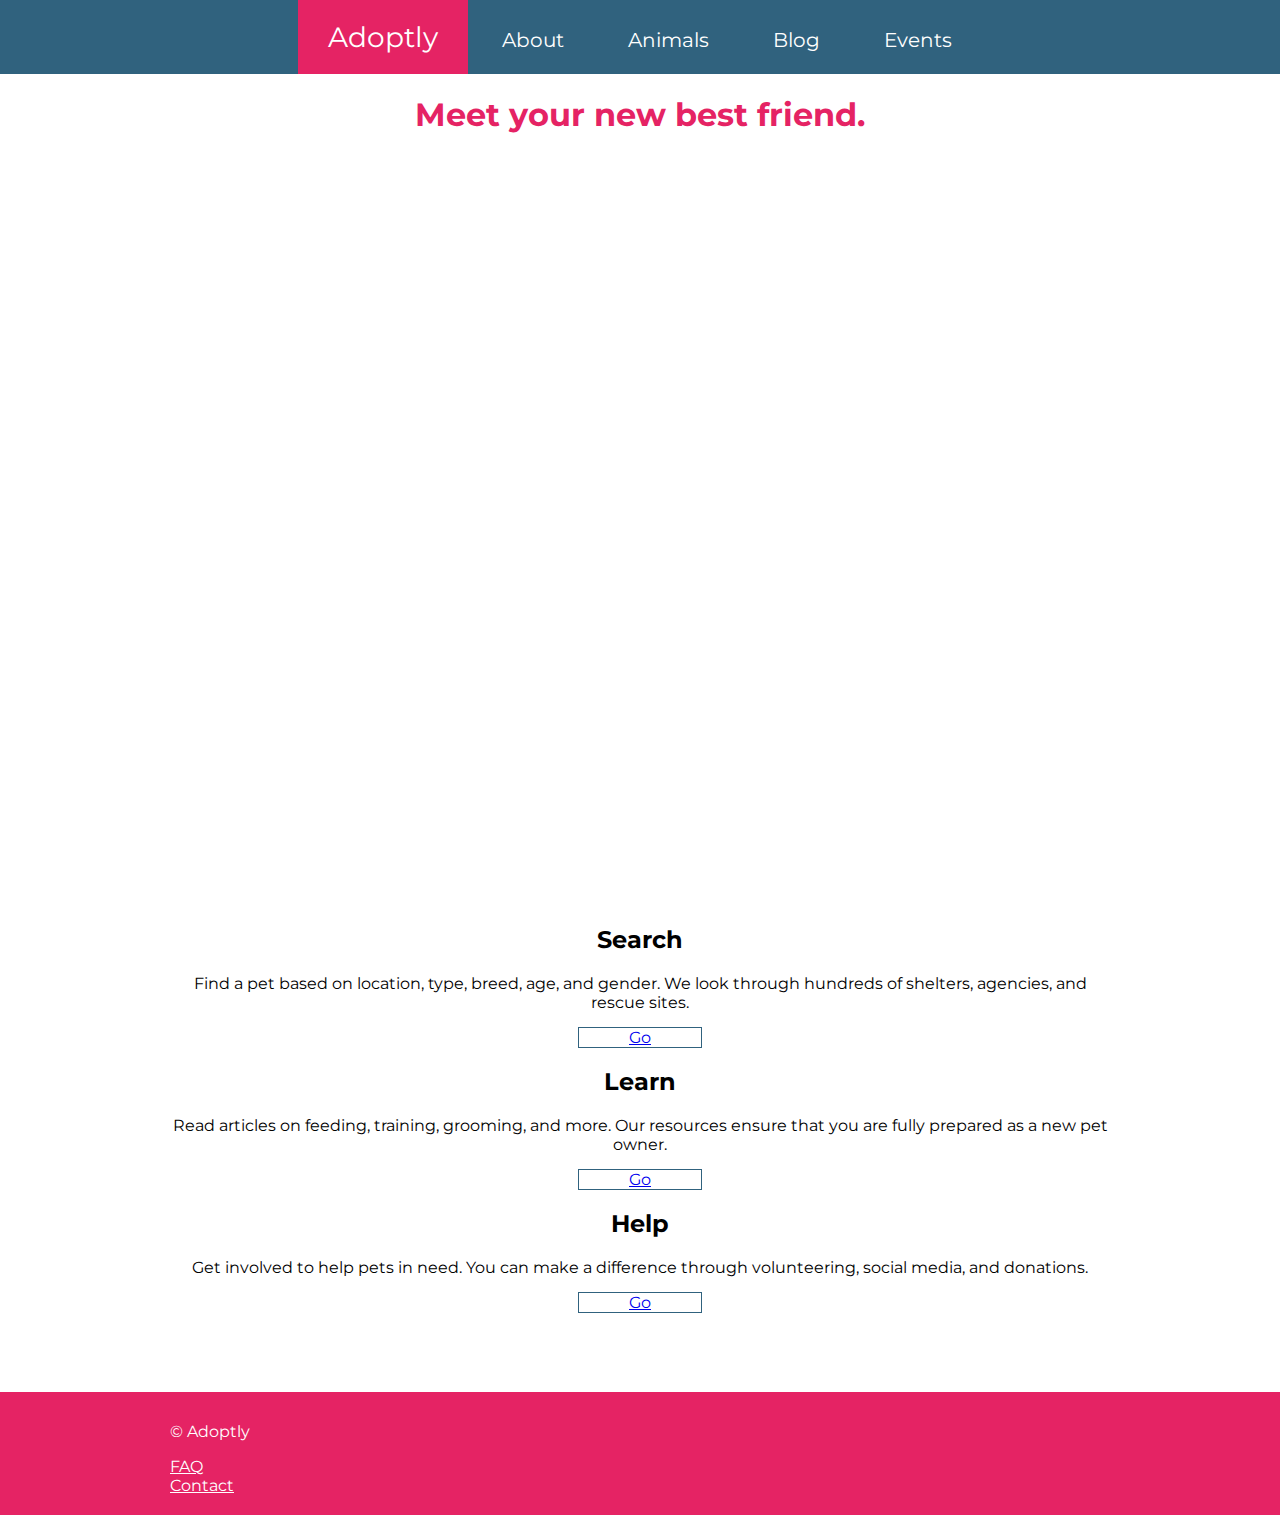
<file: Adoptly/index.html>
<!doctype html>
<html>

<head>
  <link rel="stylesheet" href="https://s3.amazonaws.com/codecademy-content/projects/bootstrap.min.css">
  <link href='https://fonts.googleapis.com/css?family=Montserrat:400,700' rel='stylesheet' type='text/css'>
  <link href='https://fonts.googleapis.com/css?family=Open+Sans:400' rel='stylesheet' type='text/css'>
  <link rel="stylesheet" href="style.css">
</head>

<body>
  <div class="header">
    <div class="container">
      <ul>
        <li class="main">Adoptly</li>
        <li>About</li>
        <li>Animals</li>
        <li>Blog</li>
        <li>Events</li>
      </ul>

    </div>
  </div>

  <div class="jumbotron">
    <div class="container">
      <h1>Meet your new best friend.</h1>
    </div>
  </div>

  <div class="supporting">
    <div class="container">
      <div class="row">
        <div class="col-md-4">
          <h2>Search</h2>
          <p>Find a pet based on location, type, breed, age, and gender. We look through hundreds of shelters, agencies, and rescue sites.</p>
          <a href="#" class="btn">Go</a>
        </div>

        <div class="col-md-4">
          <h2>Learn</h2>
          <p>Read articles on feeding, training, grooming, and more. Our resources ensure that you are fully prepared as a new pet owner.</p>
          <a href="#" class="btn">Go</a>
        </div>

        <div class="col-md-4">
          <h2>Help</h2>
          <p>Get involved to help pets in need. You can make a difference through volunteering, social media, and donations.</p>
          <a href="#" class="btn">Go</a>
        </div>
      </div>
    </div>
  </div>

  <div class="footer">
    <div class="container">
      <div class="row">
        <div class="col-md-2">
          <div class="c">&copy Adoptly</div>
        </div>
        <div class="col-md-10">
          <ul class="nav nav-pills pull-right">
            <li>
              <a href="#">FAQ</a></li>
            <li>
              <a href="#">Contact</a> </li>
          </ul>
        </div>
      </div>
    </div>
  </div>
</body>

</html>
</file>
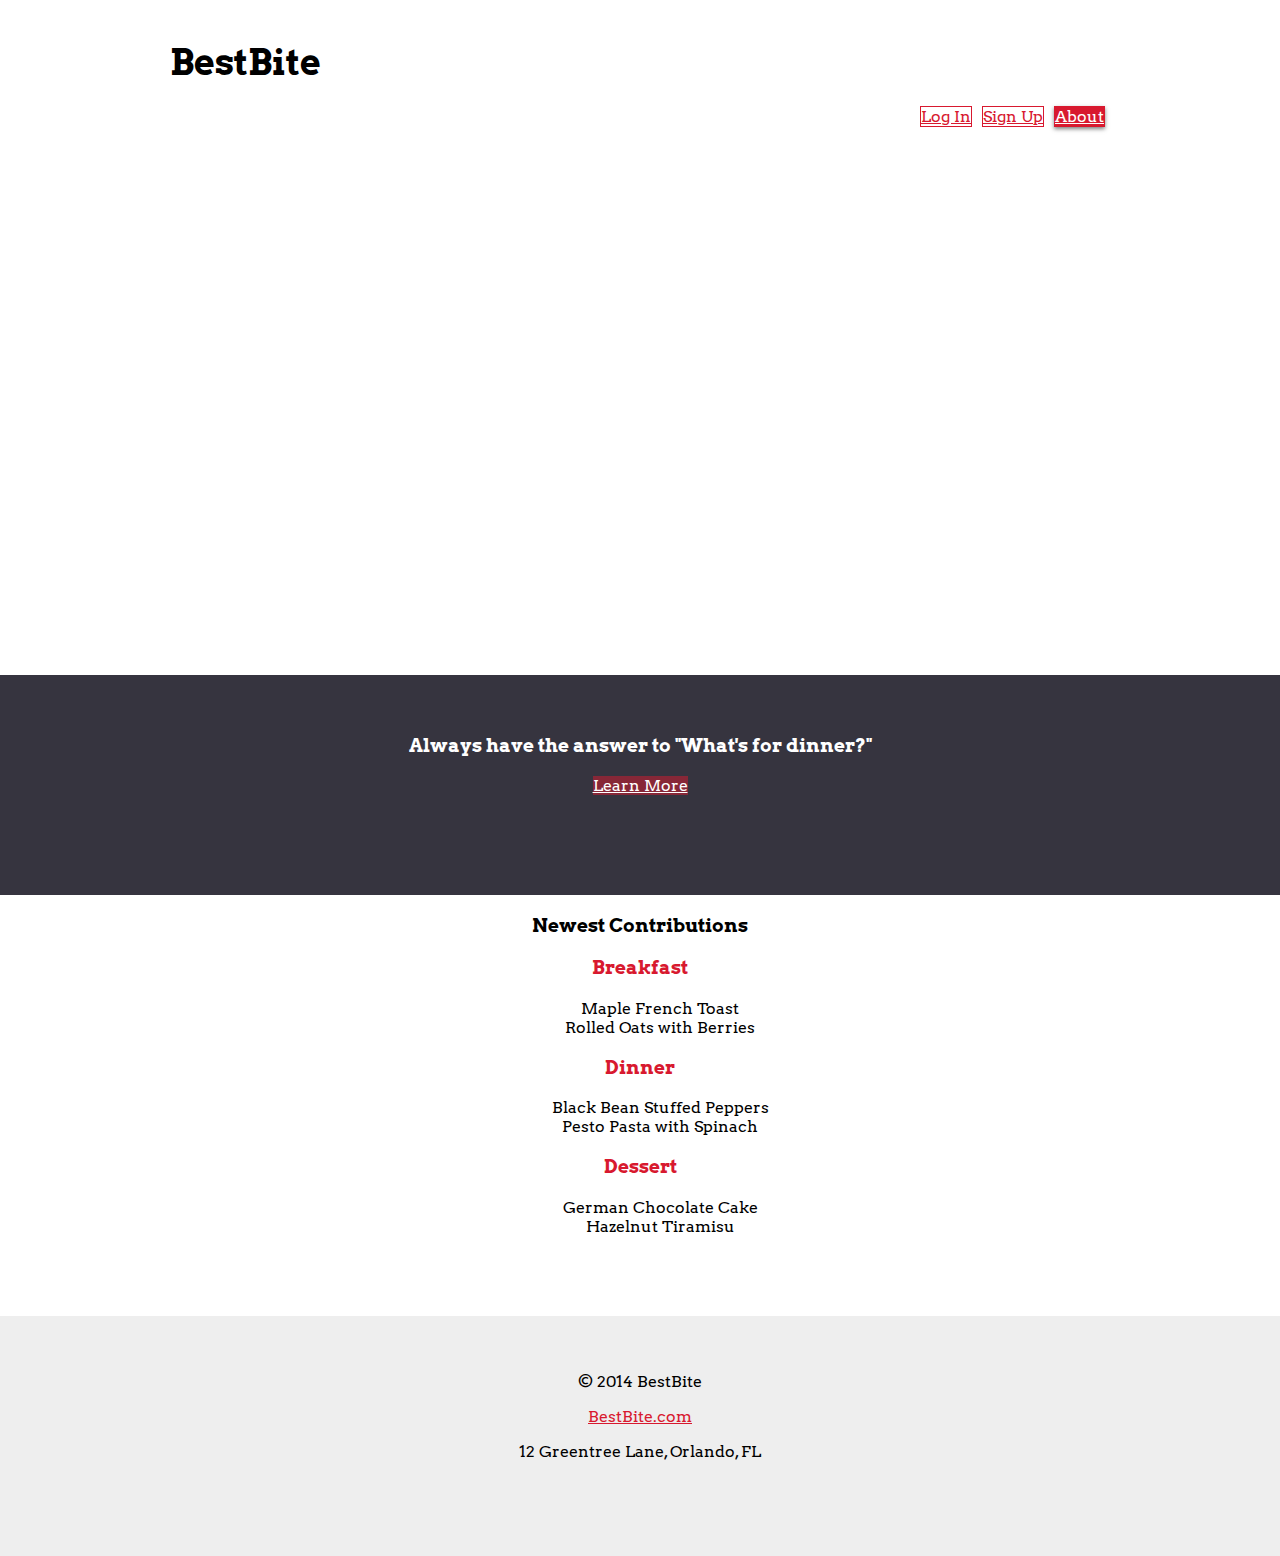
<file: BestBite/index.html>
<!doctype html>
<html>

<head>
  <link rel="stylesheet" href="https://s3.amazonaws.com/codecademy-content/courses/ltp/css/bootstrap.css">
  <link href='https://fonts.googleapis.com/css?family=Arvo:400,700' rel='stylesheet' type='text/css'>
  <link rel="stylesheet" href="style.css">
</head>

<body>

  <div class="header">
    <div class="container">
      <div class="row">
        <div class="col-md-6">
          <h1>BestBite</h1>
        </div>
        <div class="col-md-6"></div>
        <ul class="nav nav-pills">
          <li role="presentation" class="active"><a href="#">About</a></li>
          <li role="presentation"><a href="#">Sign Up</a></li>
          <li role="presentation"><a href="#">Log In</a></li>
        </ul>
      </div>
    </div>
  </div>

  <div class="jumbotron">
    <div class="container">
      <div class="row">
        <div class="col-md-4">
          <h2>Browse.</h2>
        </div>
      </div>
      <div class="row">
        <div class="col-md-0.25 col-md-offset-1">
          <h2>Create.</h2>
        </div>
      </div>
      <div class="row">
        <div class="col-md-0.25 col-md-offset-2">
          <h2>Share.</h2>
        </div>
      </div>
    </div>
  </div>

  <div class="section banner">
    <div class="container">
      <h3>Always have the answer to "What's for dinner?"</h3>
      <a class="btn btn-default" href="#" role="button">Learn More</a>
    </div>
  </div>

  <div class="section">
    <div class="container">
      <div class="page-header">
        <h3>Newest Contributions</h3>
      </div>
      <div class="row">
        <div class="col-md-4">
          <h3>Breakfast</h3>
          <ul>
            <li>Maple French Toast</li>
            <li>Rolled Oats with Berries</li>
          </ul>
        </div>
        <div class="col-md-4">
          <h3>Dinner</h3>
          <ul>
            <li>Black Bean Stuffed Peppers</li>
            <li>Pesto Pasta with Spinach</li>
          </ul>
        </div>
        <div class="col-md-4">
          <h3>Dessert</h3>
          <ul>
            <li>German Chocolate Cake</li>
            <li>Hazelnut Tiramisu</li>
          </ul>
        </div>
      </div>
    </div>
  </div>

  <div class="footer">
    <div class="container">
      <div class="row">
        <div class="col-md-4">
          <p>&copy 2014 BestBite</p>
        </div>
        <div class="col-md-4">
          <p class="a-center">
            <a href="#">BestBite.com</a></p>
        </div>
        <div class="col-md-4">
          <p class="a-right">12 Greentree Lane, Orlando, FL</p>
        </div>
      </div>
    </div>
  </div>

</body>

</html>
</file>
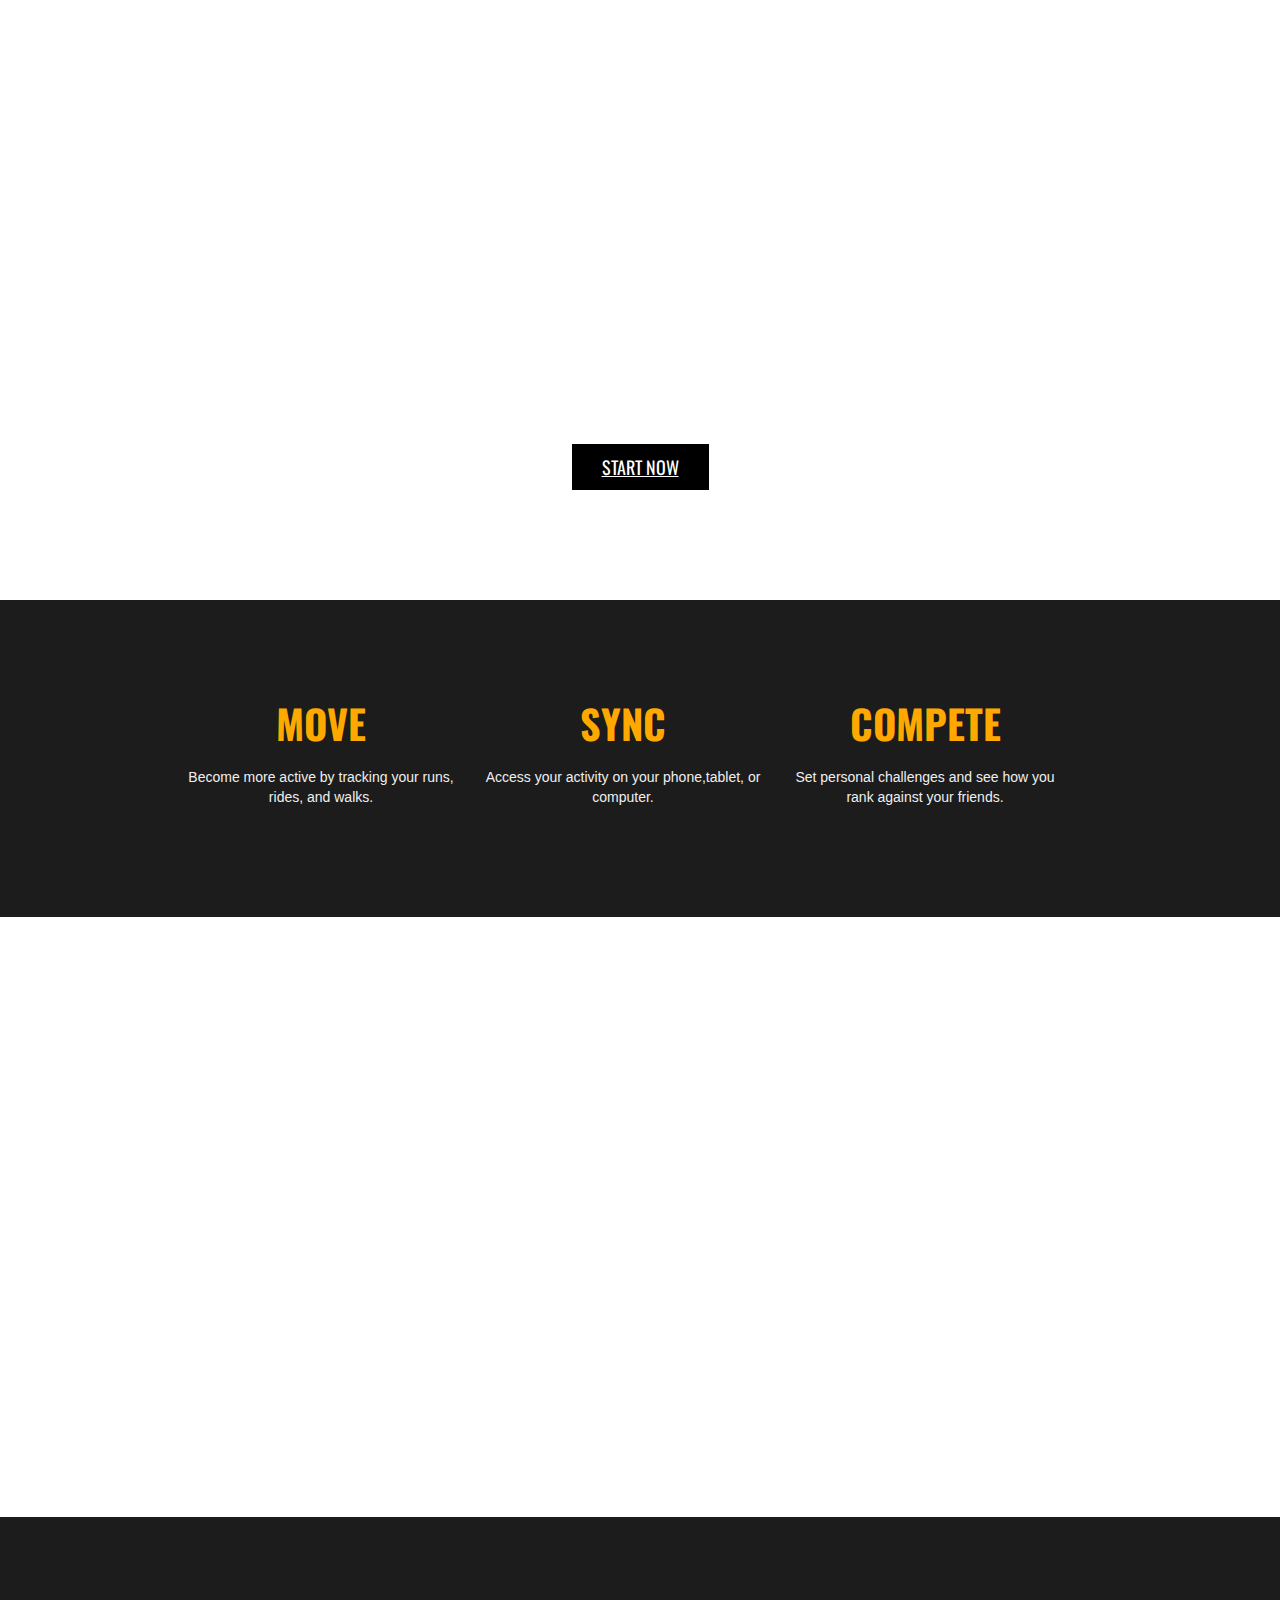
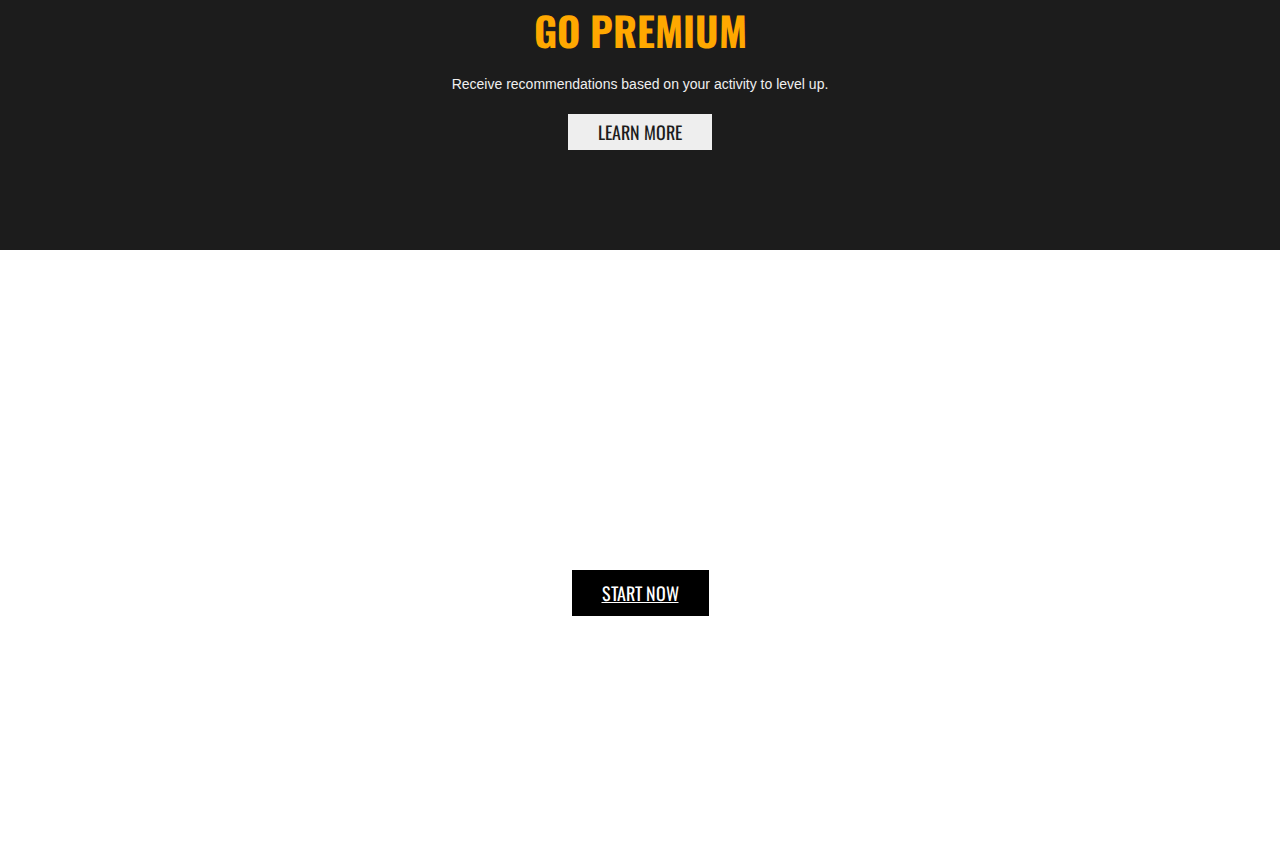
<file: Move/index.html>
<!doctype html>
<html>

<head>
  <link href='https://fonts.googleapis.com/css?family=Oswald:400,700' rel='stylesheet' type='text/css'>
  <link rel='stylesheet' href='style.css' />
</head>

<body>
  <div class="main">
    <div class="container">
      <h1>Move</h1>
      <p>Form healthy habits to take your fitness to the next level.</p>
      <p><a href="#" class="button">Start Now</a></p>
    </div>
  </div>

  <div class="supporting">
    <div class="container">
      <div class="col">
        <h2>Move</h2>
        <p>Become more active by tracking your runs, rides, and walks.</p>
      </div>
      <div class="col">
        <h2>Sync</h2>
        <p>Access your activity on your phone,tablet, or computer.</p>
      </div>
      <div class="col">
        <h2>Compete</h2>
        <p>Set personal challenges and see how you rank against your friends.</p>
      </div>

      <div class="clearfix"></div>
    </div>
  </div>


  <div class="feature">
    <div class="container">
      <h2>Move. Rest. Recover. Move.</h2>
    </div>
  </div>
  <div class="supporting">
    <div class="container">
      <h2>Go Premium</h2>
      <p>Receive recommendations based on your activity to level up.</p>
      <p><a href="#" class="btn">Learn More</a></p>
    </div>
  </div>
  <div class="footer">
    <div class="container">
      <h2>Stop scrolling. Start moving</h2>
      <p><a href="#" class="button">Start Now</a></p>
    </div>
  </div>
</body>

</html>
</file>
<file: Adoptly/style.css>
html, body {
  margin: 0;
  padding: 0;
  font-family: 'Montserrat', sans-serif;
}
.header {
  background-color: #30627E;
}
.container {
  max-width: 940px;
  margin: 0 auto;
  padding: 0;
}
.header ul {
  list-style: none;
  text-align: center;
  margin: 0;
  padding: 0;
}
.header .main {
  background-color: #e52364;
  font-size: 28px;
}
.header li {
  display: inline-block;
  margin: 0;
  color: white;
  font-size: 20px;
  padding: 20px 30px;
}

/*jumbotron*/

.jumbotron {
  background: url('https://s3.amazonaws.com/codecademy-content/projects/adoptly/bg.jpg') no-repeat center center;
  background-size: cover;
  height: 800px;
}
.jumbotron h1 {
  display: relative;
  text-align: center;
  color: #E52364;
  font-weight: bold;
}

/*supporting */

.supporting {
  padding: 10px 30px 80px;
}
.col-md-4 {
  text-align: center;
}
.col-md-4 p {
  font-weight: 10px;
}
.btn {
  border: 1px solid #30627E;
  padding-left: 50px;
  padding-right: 50px;
}

/*footer */

.footer {
  padding: 20px;
  background: #e52364;
  color: white;
}
.col-md-2 .c {
  text-align: left;
  padding-top: 10px;
}
.nav {
  padding-left: 0;
  margin-bottom: 0;
  list-style: none;
  color: white;
}
.nav li a {
  color: white;
}
@media (max-width: 500px) {
  ul li {
    width: 100%;
  }
}
</file>
<file: BestBite/style.css>
html, body {
  margin: 0;
  padding: 0;
  font-family: 'Arvo', serif;
  font-size: 16px;
}
.header {
  padding: 40px;
}
.header h1 {
  margin: 0;
  padding: 0;
  font-size: 36px;
}
.container {
  max-width: 940px;
  margin: 0 auto;
}

/* Header */

.nav-pills li a {
  float: right;
  color: #d8192f;
  margin: 5px;
  border: 1px solid rgba(216, 25, 47, 1);
}
.nav-pills li.active a, .nav-pills li a:hover, .section .btn:hover {
  background-color: rgba(216, 25, 47, 1);
  box-shadow: 0 2px 4px rgba(0, 0, 0, .5);
  color: #fff;
}
.nav {
  float: right;
  width: 340px;
  list-style: none;
}

/* Jumbotron */

.jumbotron {
  height: 500px;
  background: url('https://s3.amazonaws.com/codecademy-content/projects/bestbite/bg.jpg') no-repeat center center;
  background-size: cover;
}
.jumbotron .row {
  color: white;
}
.row h2 {
  font-size: 60px;
}

/* Banner */

.banner, .supporting {
  text-align: center;
  padding-top: 40px;
}
.banner {
  background-color: #36343f;
  height: 180px;
  color: #fff;
}
.banner a {
  color: white;
  background-color: rgba(216, 25, 47, .5);
  border: 0px;
  margin-top: 20px;
}
.row h3 {
  color: rgba(216, 25, 47, 1);
  text-align: center;
}
.page-header h3, .row li {
  text-align: center;
  list-style-type: none;
}
.footer {
  height: 100px;
  background: #eeeeee;
  margin-top: 80px;
  text-align: center;
  padding: 40px 0px 100px;
}
.footer a {
  color: #d8192f;
}

/* Media Queries */

@media (max-width: 680px) {
  .header h1 {
    margin-bottom: 20px;
    text-align: center;
  }
  .nav {
    float: none;
    margin: 0 auto;
  }
  .banner {
    height: 220px;
  }
  .nav-pills li:first-child a {
    margin-left: 0;
  }
}
</file>
<file: Move/style.css>
html, body {
  margin: 0;
  padding: 0;
}
h1, h2, a {
  font-family: 'Oswald', sans-serif;
  text-transform: uppercase;
  color: white;
}
p {
  font-family: Helvetica, Arial, sans-serif;
  color: white;
}
.container {
  width: 940px;
  margin: 0 auto;
}

/* Main */

.main {
  text-align: center;
  background: url('https://s3.amazonaws.com/codecademy-content/projects/move/bg.jpg') no-repeat center center;
  background-size: cover;
  height: 600px;
}
.main .container {
  position: relative;
  top: 100px;
}
.main h1 {
  font-size: 200px;
  margin: 0;
}
.main p {
  font-size: 18px;
}
.button {
  padding: 10px 30px;
  background: #000;
  color: #fff;
}

/* Supporting */

.supporting {
  text-align: center;
  padding: 50px 0 80px;
  background: #1c1c1c;
}
.supporting .col {
  float: left;
  width: 28%;
  padding: 10px;
}
.supporting h1, .supporting h2 {
  color: #ffa800;
  font-size: 20px;
  margin-bottom: 10px;
}
.clearfix {
  clear: both;
}
.supporting p {
  color: #efefef;
  margin-bottom: 20px;
  line-height: 20px;
  font-size: 12px;
}
.supporting .btn {
  background-color: #eee;
  color: #1c1c1c;
  font-size: 18px;
  padding: 8px 30px;
  text-decoration: none;
  display: inline-block;
}

/* Feature */

.feature {
  background: url('https://s3.amazonaws.com/codecademy-content/projects/move/feature.jpg') no-repeat center center;
  background-size: cover;
  height: 600px;
  text-align: center;
}
.feature .container {
  position: relative;
  top: 200px;
}
.feature h1, .feature h2 {
  color: #fff;
  font-size: 40px;
  margin: 0;
  padding: 50px 0 0;
}

/* Footer */

.footer {
  background: url('https://s3.amazonaws.com/codecademy-content/projects/move/footer.jpg') no-repeat center center;
  background-size: cover;
  height: 600px;
  text-align: center;
}
.footer h1, .footer h2 {
  color: #fff;
  font-size: 40px;
  margin: 0 0 20px 0;
  padding: 50px 0 0;
}
.footer p {
  color: #fff;
  margin: 0 0 20px 0;
  font-size: 18px;
}
.footer .container {
  position: relative;
  top: 200px;
}
@media (min-width:600px) {
  .main h1 {
    font-size: 200px;
  }
  .supporting .col {
    width: 30%;
  }
  .supporting h2 {
    font-size: 40px;
  }
  .supporting p {
    font-size: 14px;
  }
  .feature h2 {
    font-size: 60px;
  }
}
</file>
